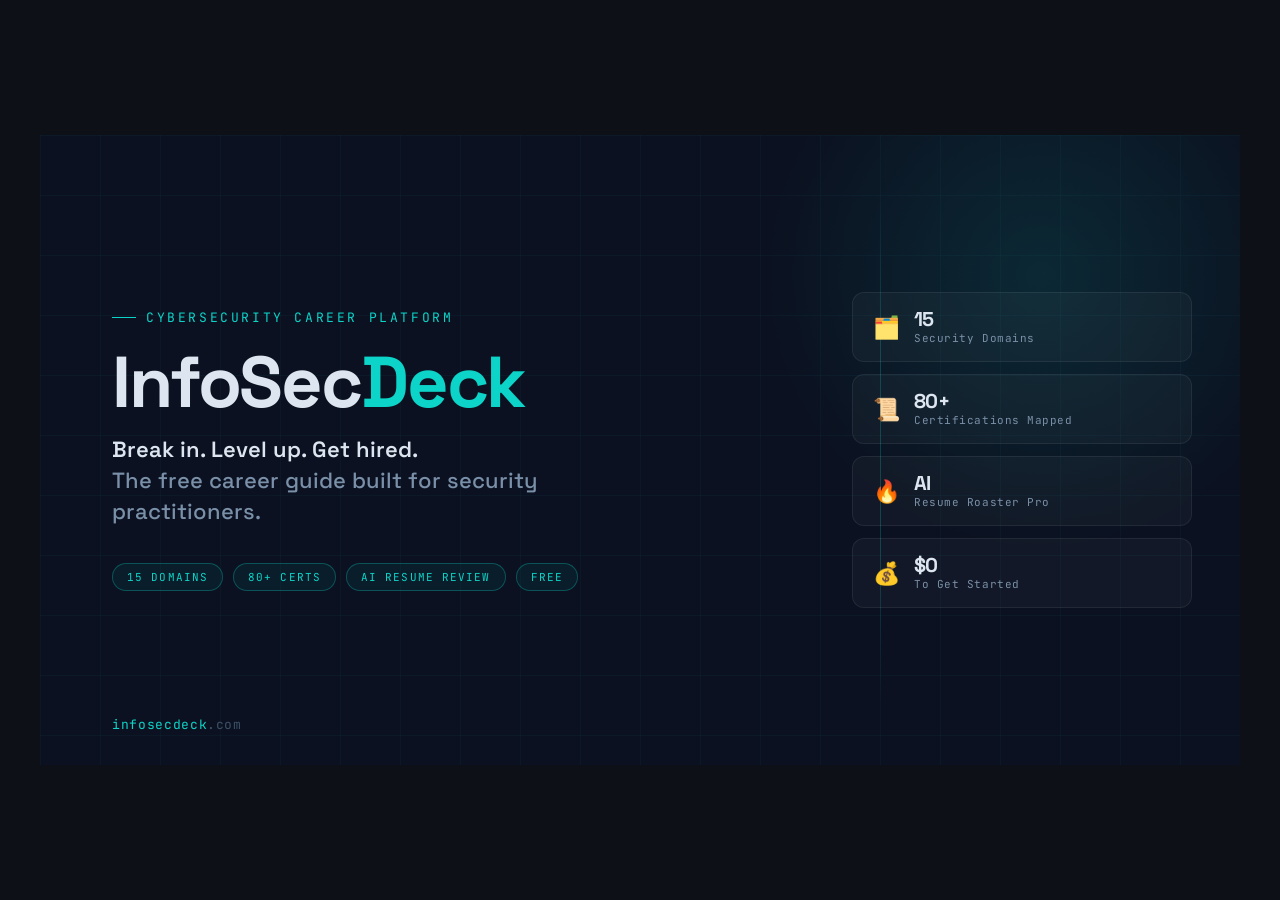
<file: og-preview-option-a.html>
<!DOCTYPE html>
<html>
<head>
<meta charset="UTF-8">
<title>OG Image — Option A: Terminal Signal</title>
<link href="https://fonts.googleapis.com/css2?family=Space+Grotesk:wght@400;600;700;800;900&family=JetBrains+Mono:wght@400;500&display=swap" rel="stylesheet">
<style>
  /* Exact OG dimensions: 1200 × 630 */
  body { margin: 0; padding: 40px; background: #0d1117; display: flex; align-items: center; justify-content: center; min-height: 100vh; box-sizing: border-box; }

  .og {
    width: 1200px;
    height: 630px;
    background: #0b1120;
    position: relative;
    overflow: hidden;
    display: flex;
    align-items: center;
    font-family: 'Space Grotesk', sans-serif;
    flex-shrink: 0;
  }

  /* Background grid */
  .og::before {
    content: '';
    position: absolute;
    inset: 0;
    background-image:
      linear-gradient(rgba(13,212,200,.04) 1px, transparent 1px),
      linear-gradient(90deg, rgba(13,212,200,.04) 1px, transparent 1px);
    background-size: 60px 60px;
  }

  /* Radial glow top-right */
  .og::after {
    content: '';
    position: absolute;
    top: -160px;
    right: -100px;
    width: 600px;
    height: 600px;
    background: radial-gradient(circle, rgba(13,212,200,.12) 0%, transparent 65%);
    pointer-events: none;
  }

  /* Left content */
  .left {
    padding: 64px 72px;
    flex: 1;
    position: relative;
    z-index: 1;
  }

  .eyebrow {
    font-family: 'JetBrains Mono', monospace;
    font-size: 13px;
    letter-spacing: .2em;
    text-transform: uppercase;
    color: #0dd4c8;
    margin-bottom: 20px;
    display: flex;
    align-items: center;
    gap: 10px;
  }
  .eyebrow::before { content: ''; display: inline-block; width: 24px; height: 1px; background: #0dd4c8; }

  .brand {
    font-size: 72px;
    font-weight: 900;
    line-height: 1;
    letter-spacing: -.03em;
    margin-bottom: 16px;
  }
  .brand-main { color: #dde6f0; }
  .brand-accent { color: #0dd4c8; }

  .tagline {
    font-size: 22px;
    font-weight: 500;
    color: #7a90a8;
    line-height: 1.4;
    max-width: 480px;
    margin-bottom: 36px;
  }
  .tagline strong { color: #dde6f0; font-weight: 600; }

  .pills {
    display: flex;
    gap: 10px;
    flex-wrap: wrap;
  }
  .pill {
    font-family: 'JetBrains Mono', monospace;
    font-size: 11px;
    letter-spacing: .1em;
    text-transform: uppercase;
    padding: 6px 14px;
    border-radius: 20px;
    border: 1px solid rgba(13,212,200,.3);
    color: #0dd4c8;
    background: rgba(13,212,200,.06);
  }

  /* Right panel */
  .right {
    width: 340px;
    flex-shrink: 0;
    padding: 48px 48px 48px 0;
    position: relative;
    z-index: 1;
    display: flex;
    flex-direction: column;
    gap: 12px;
  }

  .stat-card {
    background: rgba(255,255,255,.03);
    border: 1px solid rgba(255,255,255,.07);
    border-radius: 12px;
    padding: 16px 20px;
    display: flex;
    align-items: center;
    gap: 14px;
  }
  .stat-icon { font-size: 22px; flex-shrink: 0; }
  .stat-num { font-size: 20px; font-weight: 800; color: #dde6f0; letter-spacing: -.03em; line-height: 1; }
  .stat-label { font-size: 11px; color: #7a90a8; margin-top: 2px; font-family: 'JetBrains Mono', monospace; letter-spacing: .05em; }

  /* Divider */
  .vdivider {
    position: absolute;
    left: 840px;
    top: 60px;
    bottom: 60px;
    width: 1px;
    background: linear-gradient(to bottom, transparent, rgba(13,212,200,.2) 30%, rgba(13,212,200,.2) 70%, transparent);
    z-index: 1;
  }

  /* URL footer */
  .url-bar {
    position: absolute;
    bottom: 32px;
    left: 72px;
    font-family: 'JetBrains Mono', monospace;
    font-size: 13px;
    color: #3d5166;
    letter-spacing: .05em;
    z-index: 1;
  }
  .url-bar span { color: #0dd4c8; }
</style>
</head>
<body>
<div class="og">
  <div class="left">
    <div class="eyebrow">Cybersecurity Career Platform</div>
    <div class="brand">
      <span class="brand-main">InfoSec</span><span class="brand-accent">Deck</span>
    </div>
    <div class="tagline">
      <strong>Break in. Level up. Get hired.</strong><br>
      The free career guide built for security practitioners.
    </div>
    <div class="pills">
      <div class="pill">15 Domains</div>
      <div class="pill">80+ Certs</div>
      <div class="pill">AI Resume Review</div>
      <div class="pill">Free</div>
    </div>
  </div>

  <div class="vdivider"></div>

  <div class="right">
    <div class="stat-card">
      <div class="stat-icon">🗂️</div>
      <div>
        <div class="stat-num">15</div>
        <div class="stat-label">Security Domains</div>
      </div>
    </div>
    <div class="stat-card">
      <div class="stat-icon">📜</div>
      <div>
        <div class="stat-num">80+</div>
        <div class="stat-label">Certifications Mapped</div>
      </div>
    </div>
    <div class="stat-card">
      <div class="stat-icon">🔥</div>
      <div>
        <div class="stat-num">AI</div>
        <div class="stat-label">Resume Roaster Pro</div>
      </div>
    </div>
    <div class="stat-card">
      <div class="stat-icon">💰</div>
      <div>
        <div class="stat-num">$0</div>
        <div class="stat-label">To Get Started</div>
      </div>
    </div>
  </div>

  <div class="url-bar"><span>infosecdeck</span>.com</div>
</div>
</body>
</html>
</file>
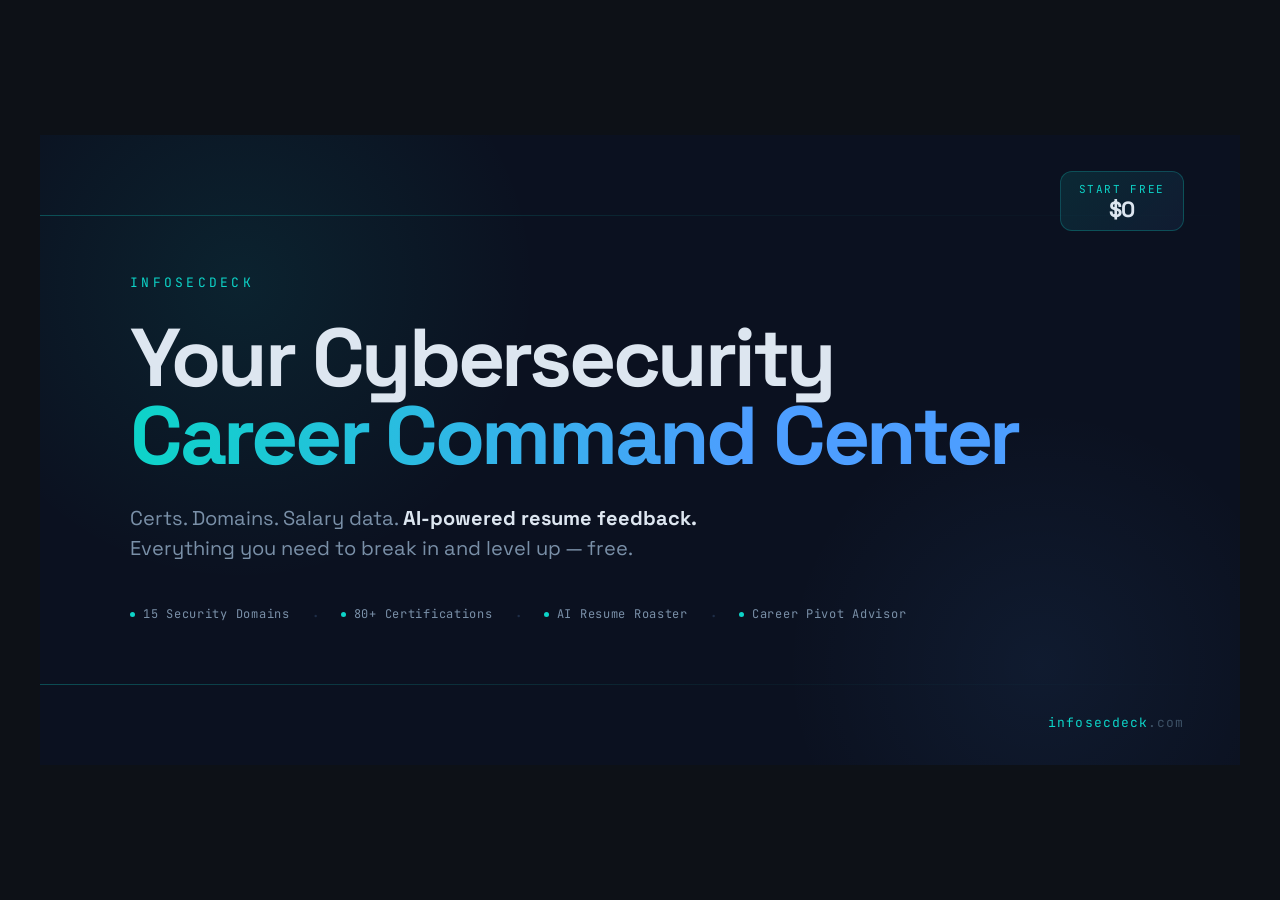
<file: og-preview-option-b.html>
<!DOCTYPE html>
<html>
<head>
<meta charset="UTF-8">
<title>OG Image — Option B: Bold Headline</title>
<link href="https://fonts.googleapis.com/css2?family=Space+Grotesk:wght@400;600;700;800;900&family=JetBrains+Mono:wght@400;500&display=swap" rel="stylesheet">
<style>
  body { margin: 0; padding: 40px; background: #0d1117; display: flex; align-items: center; justify-content: center; min-height: 100vh; box-sizing: border-box; }

  .og {
    width: 1200px;
    height: 630px;
    background: #0b1120;
    position: relative;
    overflow: hidden;
    display: flex;
    flex-direction: column;
    justify-content: center;
    align-items: flex-start;
    font-family: 'Space Grotesk', sans-serif;
    flex-shrink: 0;
  }

  /* Large teal circle glow — top left */
  .glow-tl {
    position: absolute;
    top: -200px;
    left: -150px;
    width: 700px;
    height: 700px;
    background: radial-gradient(circle, rgba(13,212,200,.09) 0%, transparent 60%);
    pointer-events: none;
  }

  /* Blue glow — bottom right */
  .glow-br {
    position: absolute;
    bottom: -200px;
    right: -100px;
    width: 600px;
    height: 600px;
    background: radial-gradient(circle, rgba(77,158,255,.07) 0%, transparent 60%);
    pointer-events: none;
  }

  /* Horizontal rule lines */
  .rule-top {
    position: absolute;
    top: 80px;
    left: 0; right: 0;
    height: 1px;
    background: linear-gradient(90deg, rgba(13,212,200,.3) 0%, rgba(13,212,200,.05) 60%, transparent 100%);
  }
  .rule-bottom {
    position: absolute;
    bottom: 80px;
    left: 0; right: 0;
    height: 1px;
    background: linear-gradient(90deg, rgba(13,212,200,.3) 0%, rgba(13,212,200,.05) 60%, transparent 100%);
  }

  /* Content */
  .content {
    position: relative;
    z-index: 1;
    padding: 0 90px;
    width: 100%;
    box-sizing: border-box;
  }

  .wordmark {
    font-family: 'JetBrains Mono', monospace;
    font-size: 13px;
    letter-spacing: .25em;
    text-transform: uppercase;
    color: #0dd4c8;
    margin-bottom: 28px;
  }

  .headline {
    font-size: 82px;
    font-weight: 900;
    line-height: .95;
    letter-spacing: -.04em;
    margin-bottom: 28px;
  }
  .hl-line1 { color: #dde6f0; display: block; }
  .hl-line2 {
    display: block;
    background: linear-gradient(90deg, #0dd4c8 0%, #4d9eff 60%);
    -webkit-background-clip: text;
    -webkit-text-fill-color: transparent;
    background-clip: text;
  }

  .sub {
    font-size: 20px;
    color: #7a90a8;
    line-height: 1.5;
    max-width: 640px;
    margin-bottom: 40px;
  }
  .sub strong { color: #dde6f0; }

  /* Feature row */
  .features {
    display: flex;
    gap: 24px;
    align-items: center;
  }
  .feat {
    display: flex;
    align-items: center;
    gap: 8px;
    font-family: 'JetBrains Mono', monospace;
    font-size: 12px;
    letter-spacing: .06em;
    color: #7a90a8;
  }
  .feat-dot {
    width: 5px;
    height: 5px;
    border-radius: 50%;
    background: #0dd4c8;
    flex-shrink: 0;
  }
  .feat-sep { color: #1e2d47; font-size: 18px; }

  /* Corner badge */
  .corner-badge {
    position: absolute;
    top: 36px;
    right: 56px;
    z-index: 1;
    background: linear-gradient(135deg, rgba(13,212,200,.12), rgba(77,158,255,.08));
    border: 1px solid rgba(13,212,200,.25);
    border-radius: 12px;
    padding: 10px 18px;
    text-align: center;
  }
  .cb-free {
    font-family: 'JetBrains Mono', monospace;
    font-size: 11px;
    letter-spacing: .15em;
    text-transform: uppercase;
    color: #0dd4c8;
  }
  .cb-label {
    font-size: 22px;
    font-weight: 800;
    color: #dde6f0;
    letter-spacing: -.03em;
    line-height: 1;
    margin-top: 2px;
  }

  /* Bottom URL */
  .url {
    position: absolute;
    bottom: 34px;
    right: 56px;
    font-family: 'JetBrains Mono', monospace;
    font-size: 13px;
    color: #3d5166;
    letter-spacing: .08em;
    z-index: 1;
  }
  .url span { color: #0dd4c8; }
</style>
</head>
<body>
<div class="og">
  <div class="glow-tl"></div>
  <div class="glow-br"></div>
  <div class="rule-top"></div>
  <div class="rule-bottom"></div>

  <div class="content">
    <div class="wordmark">InfoSecDeck</div>
    <div class="headline">
      <span class="hl-line1">Your Cybersecurity</span>
      <span class="hl-line2">Career Command Center</span>
    </div>
    <div class="sub">
      Certs. Domains. Salary data. <strong>AI-powered resume feedback.</strong><br>
      Everything you need to break in and level up — free.
    </div>
    <div class="features">
      <div class="feat"><div class="feat-dot"></div>15 Security Domains</div>
      <div class="feat-sep">·</div>
      <div class="feat"><div class="feat-dot"></div>80+ Certifications</div>
      <div class="feat-sep">·</div>
      <div class="feat"><div class="feat-dot"></div>AI Resume Roaster</div>
      <div class="feat-sep">·</div>
      <div class="feat"><div class="feat-dot"></div>Career Pivot Advisor</div>
    </div>
  </div>

  <div class="corner-badge">
    <div class="cb-free">Start Free</div>
    <div class="cb-label">$0</div>
  </div>

  <div class="url"><span>infosecdeck</span>.com</div>
</div>
</body>
</html>
</file>
